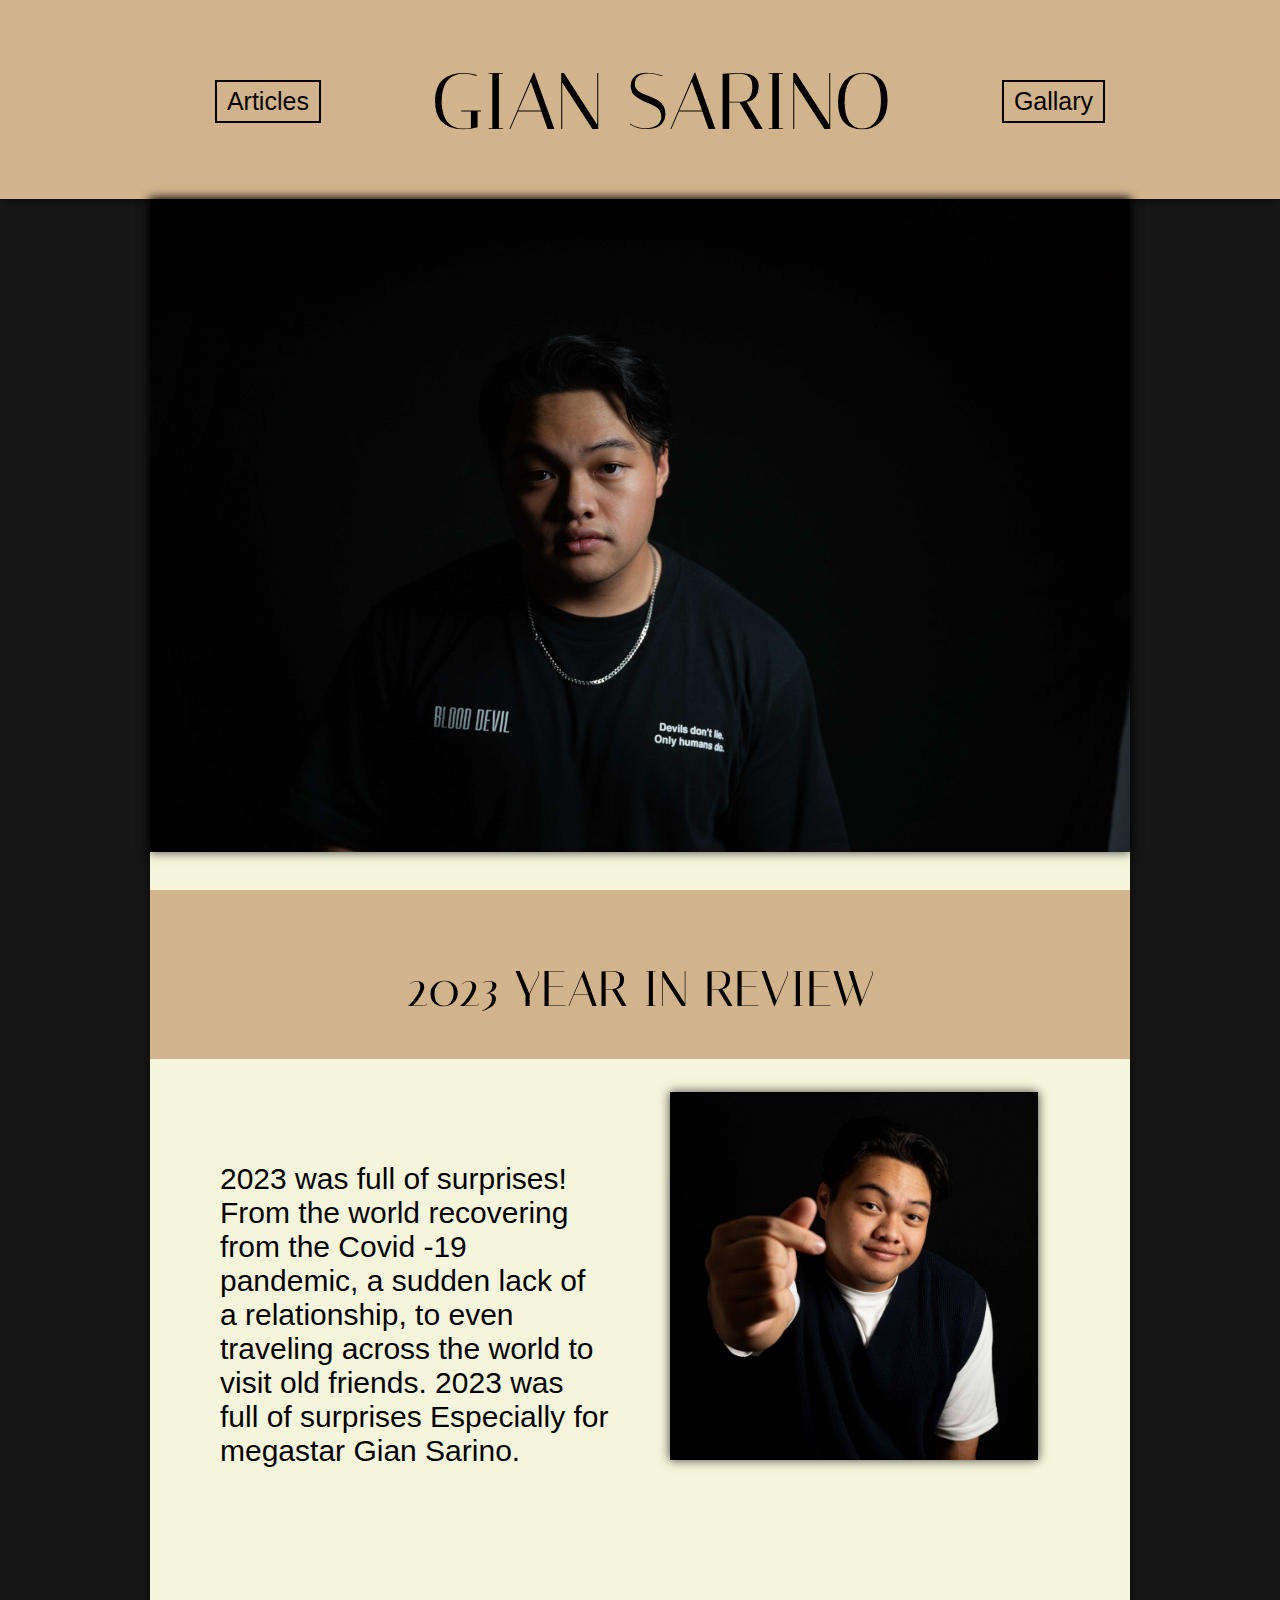
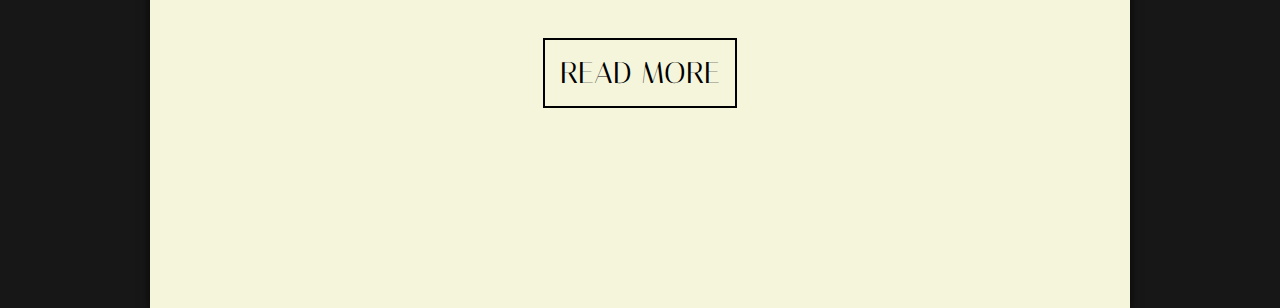
<file: index.html>
<!DOCTYPE html>
<html lang="en">
<head>
    <title>Gian Sarino Year In Review</title>
    <meta charset="UTF-8">
    <link rel="preconnect" href="https://fonts.googleapis.com">
    <link rel="stylesheet" href="style.css">
    <link href="https://fonts.googleapis.com/css2?family=Train+One&display=swap" rel="stylesheet">
    <link href="https://fonts.googleapis.com/css2?family=Italiana&display=swap" rel="stylesheet">

</head>

<body>
    <header class="padding">
        <div class="navContainer">
             <nav class="primary-nav">
                <ul>
                    <li><a href="articles.html">Articles</a></li>
                    <li><a href="index.html" class="active">Gian Sarino</a></li>
                    <li><a href="gallary.html">Gallary</a></li>
                 </ul>
             </nav>
        </div>
    </header>
    <div class="content-wrapper">
        <div class="imageContainer">
        <img src="images/welcomephoto.jpg" alt="welcomephoto" class="welcomephoto">
    </div>
    <div class="wrapper">
        <h1>2023 YEAR IN REVIEW</h1>
            <div class="index_content">
        
                 <p class="landing_page_intro">2023 was full of surprises! From the world recovering from the Covid -19 pandemic, a sudden lack of a relationship, to even traveling across the world to visit old friends. 2023 was full of surprises Especially for megastar Gian Sarino. </p>
                 <img src="images/welcomephoto2.jpg" alt="welcomephoto2" class="welcomephoto2">

            </div>
    <div class="button">
        <a href="articles.html" class="read-more-button">READ MORE</a>
    </div>
</div>
</div>
</body>


</html>
</file>
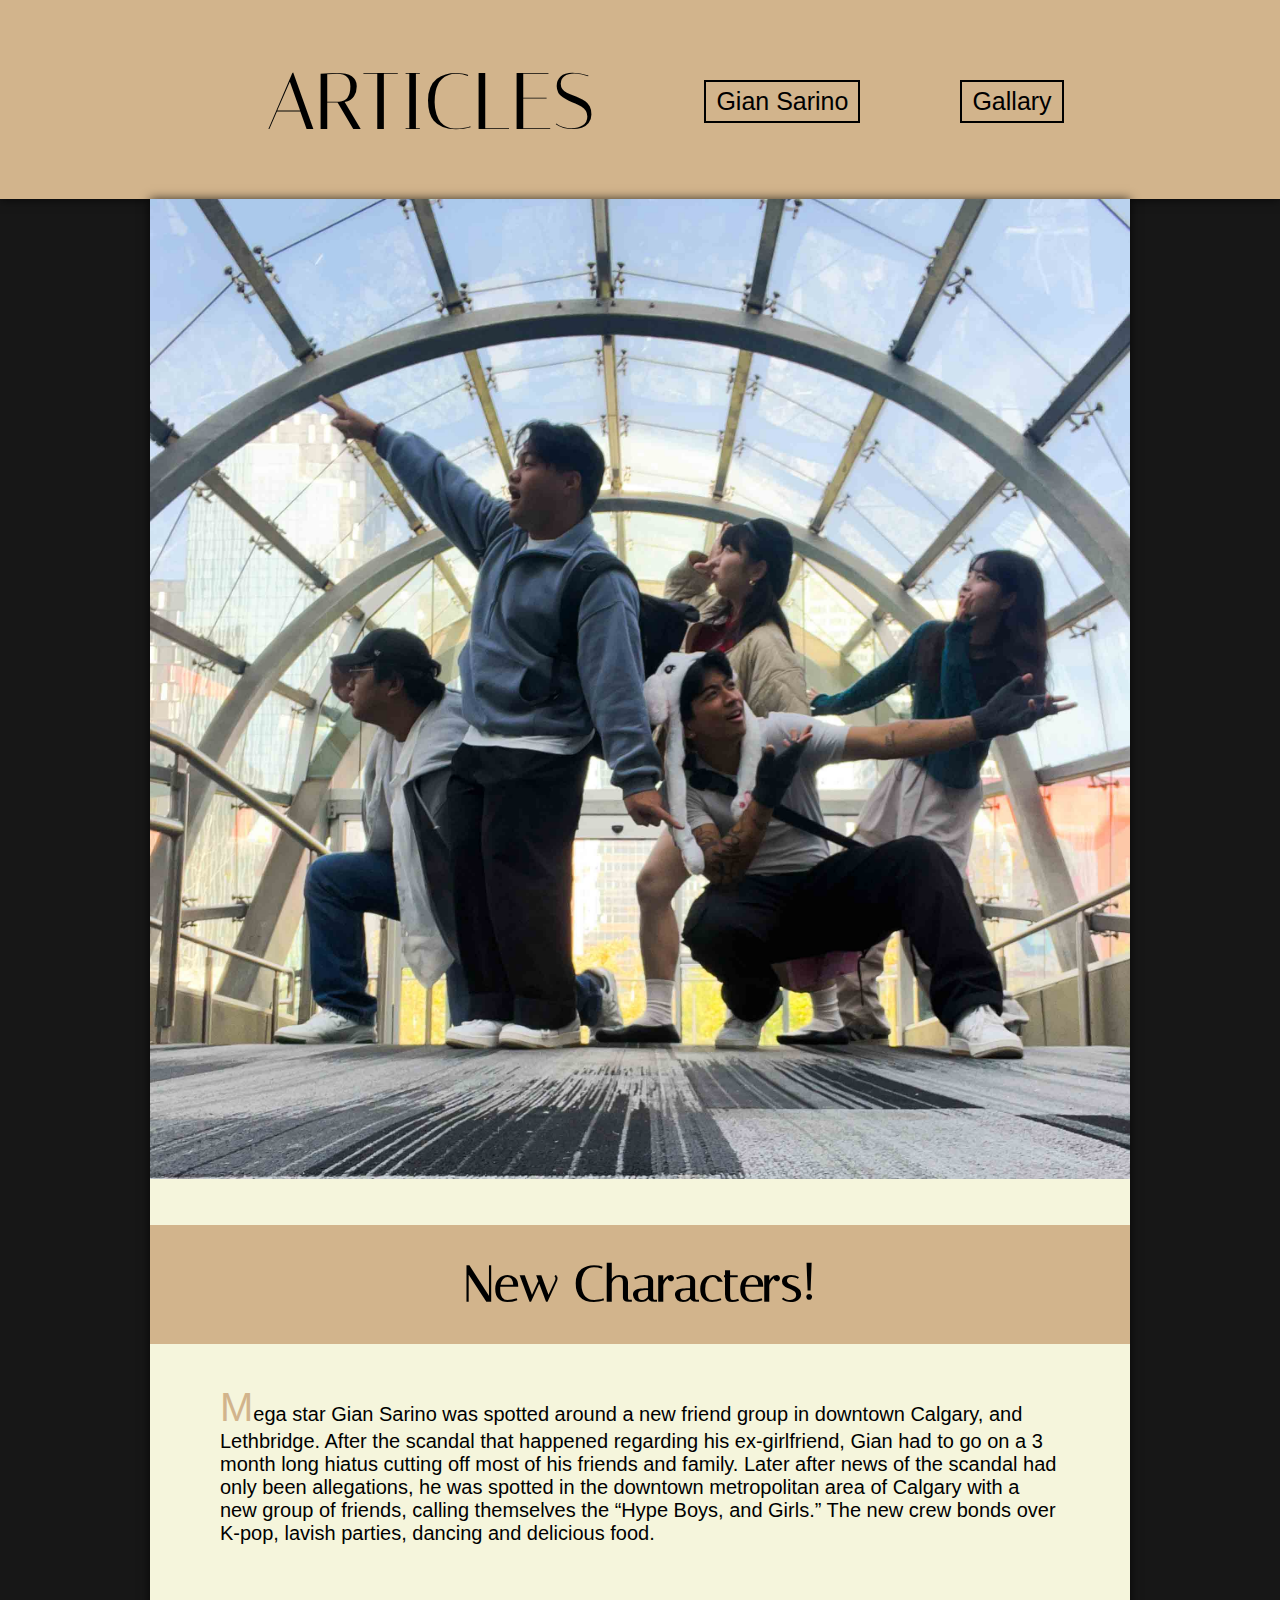
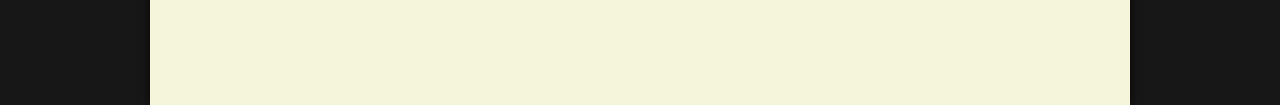
<file: article2.html>
<!DOCTYPE html>
<html lang="en">
<head>
    <title>Gian Sarino Year In Review</title>
    <meta charset="UTF-8">
    <link rel="preconnect" href="https://fonts.googleapis.com">
    <link rel="stylesheet" href="style.css">
    <link href="https://fonts.googleapis.com/css2?family=Train+One&display=swap" rel="stylesheet">
    <link href="https://fonts.googleapis.com/css2?family=Italiana&display=swap" rel="stylesheet">

</head>

<body>
    <header class="padding">
        <div class="navContainer">
             <nav class="primary-nav">
                <ul>
                    <li><a href="articles.html"class="active">Articles</a></li>
                    <li><a href="index.html" >Gian Sarino</a></li>
                    <li><a href="gallary.html">Gallary</a></li>
                 </ul>
             </nav>
        </div>
    </header>
    <div class="content-wrapper">
        <img src="images/newfriends.jpg" alt="newfriends" class="article-image">
        <h2>New Characters!</h2>
        <p class="article">Mega star Gian Sarino was spotted around a new friend group in downtown Calgary, and Lethbridge. After the scandal that happened regarding his ex-girlfriend, Gian had to go on a 3 month long hiatus cutting off most of his friends and family. Later after news of the scandal had only been allegations, he was spotted in the downtown metropolitan area of Calgary with a new group of friends, calling themselves the “Hype Boys, and Girls.” The new crew bonds over K-pop, lavish parties, dancing and delicious food. 
        </p>
    </div>
</body>


</html>
</file>
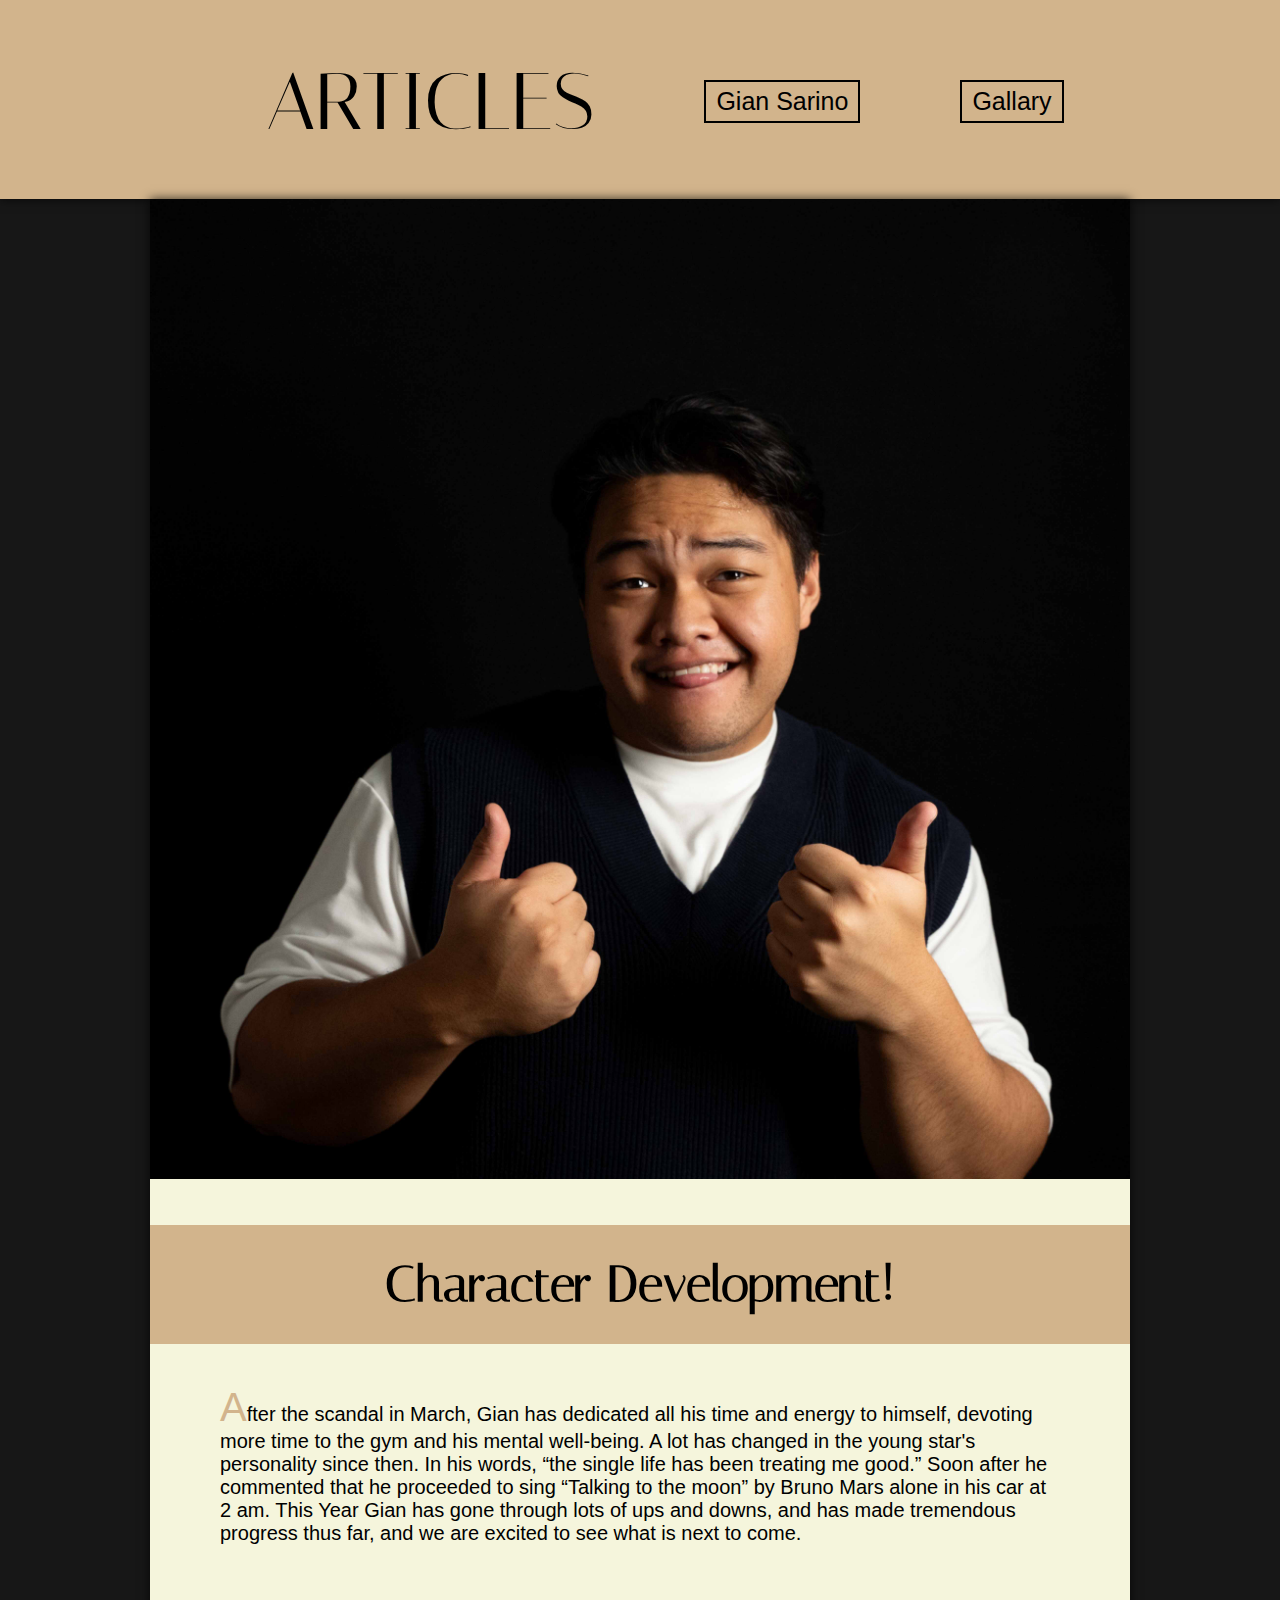
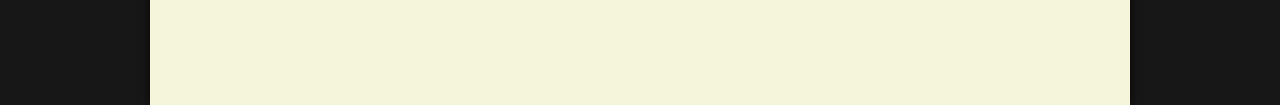
<file: article3.html>
<!DOCTYPE html>
<html lang="en">
<head>
    <title>Gian Sarino Year In Review</title>
    <meta charset="UTF-8">
    <link rel="preconnect" href="https://fonts.googleapis.com">
    <link rel="stylesheet" href="style.css">
    <link href="https://fonts.googleapis.com/css2?family=Train+One&display=swap" rel="stylesheet">
    <link href="https://fonts.googleapis.com/css2?family=Italiana&display=swap" rel="stylesheet">

</head>

<body>
    <header class="padding">
        <div class="navContainer">
             <nav class="primary-nav">
                <ul>
                    <li><a href="articles.html"class="active">Articles</a></li>
                    <li><a href="index.html" >Gian Sarino</a></li>
                    <li><a href="gallary.html">Gallary</a></li>
                 </ul>
             </nav>
        </div>
    </header>
    <div class="content-wrapper">
        <img src="images/personal.jpg" alt="personal" class="article-image">
        <h2>Character Development!</h2>
        <p class="article">After the scandal in March, Gian has dedicated all his time and energy to himself, devoting more time to the gym and his mental well-being. A lot has changed in the young star's personality since then. In his words, “the single life has been treating me good.” Soon after he commented that he proceeded to sing “Talking to the moon” by Bruno Mars alone in his car at 2 am. This Year Gian has gone through lots of ups and downs, and has made tremendous progress thus far, and we are excited to see what is next to come.</p>
    </div>
</body>


</html>
</file>
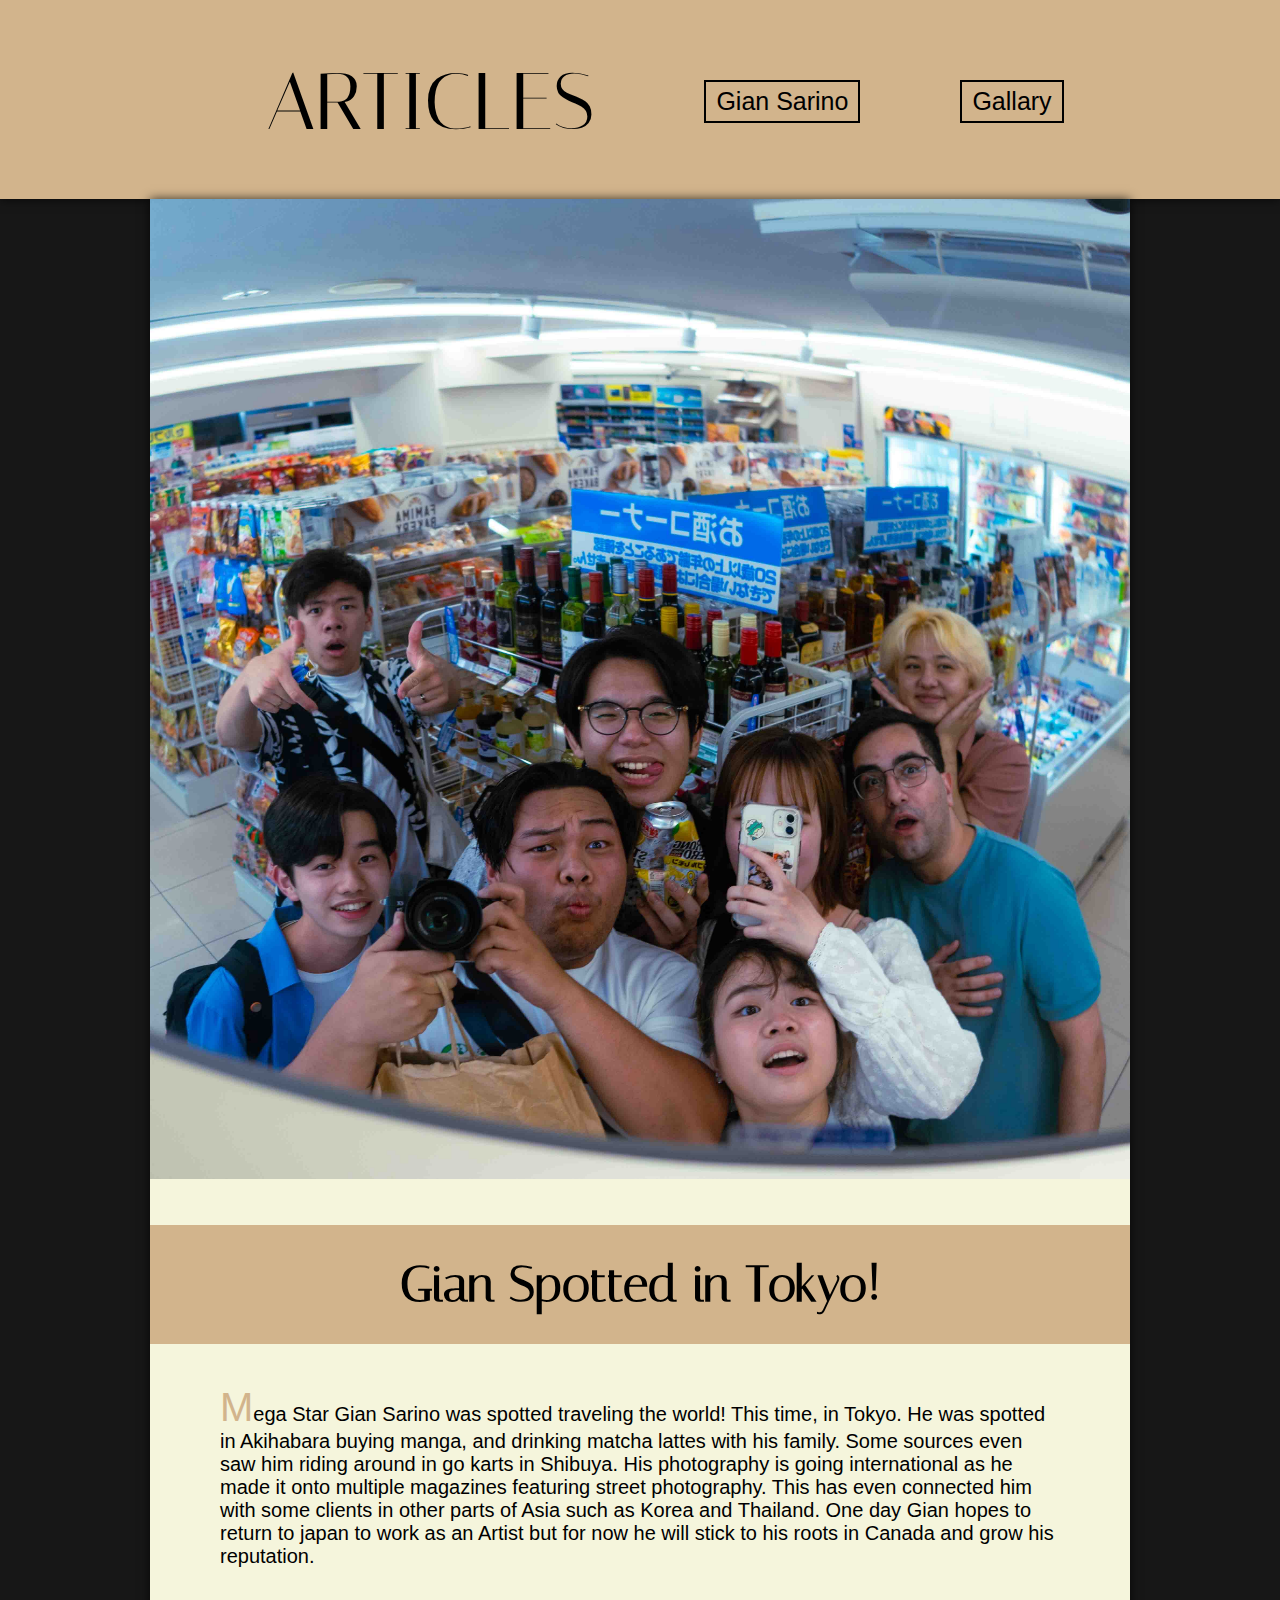
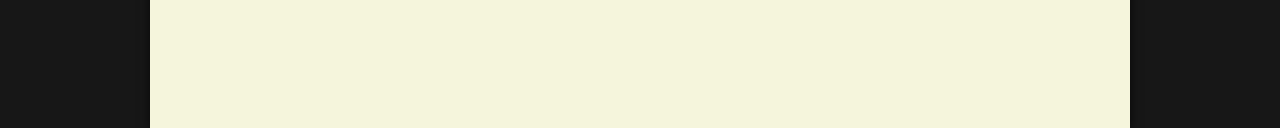
<file: article4.html>
<!DOCTYPE html>
<html lang="en">
<head>
    <title>Gian Sarino Year In Review</title>
    <meta charset="UTF-8">
    <link rel="preconnect" href="https://fonts.googleapis.com">
    <link rel="stylesheet" href="style.css">
    <link href="https://fonts.googleapis.com/css2?family=Train+One&display=swap" rel="stylesheet">
    <link href="https://fonts.googleapis.com/css2?family=Italiana&display=swap" rel="stylesheet">

</head>

<body>
    <header class="padding">
        <div class="navContainer">
             <nav class="primary-nav">
                <ul>
                    <li><a href="articles.html"class="active">Articles</a></li>
                    <li><a href="index.html" >Gian Sarino</a></li>
                    <li><a href="gallary.html">Gallary</a></li>
                 </ul>
             </nav>
        </div>
    </header>
    <div class="content-wrapper">
        <img src="images/travel.jpg" alt="travel" class="article-image">
        <h2>Gian Spotted in Tokyo!</h2>
        <p class="article">Mega Star Gian Sarino was spotted traveling the world! This time, in Tokyo. He was spotted in Akihabara buying manga, and drinking matcha lattes with his family. Some sources even saw him riding around in go karts in Shibuya. His photography is going international as he made it onto multiple magazines featuring street photography. This has even connected him with some clients in other parts of Asia such as Korea and Thailand. One day Gian hopes to return to japan to work as an Artist but for now he will stick to his roots in Canada and grow his reputation.  
        </p>
    </div>
</body>


</html>
</file>
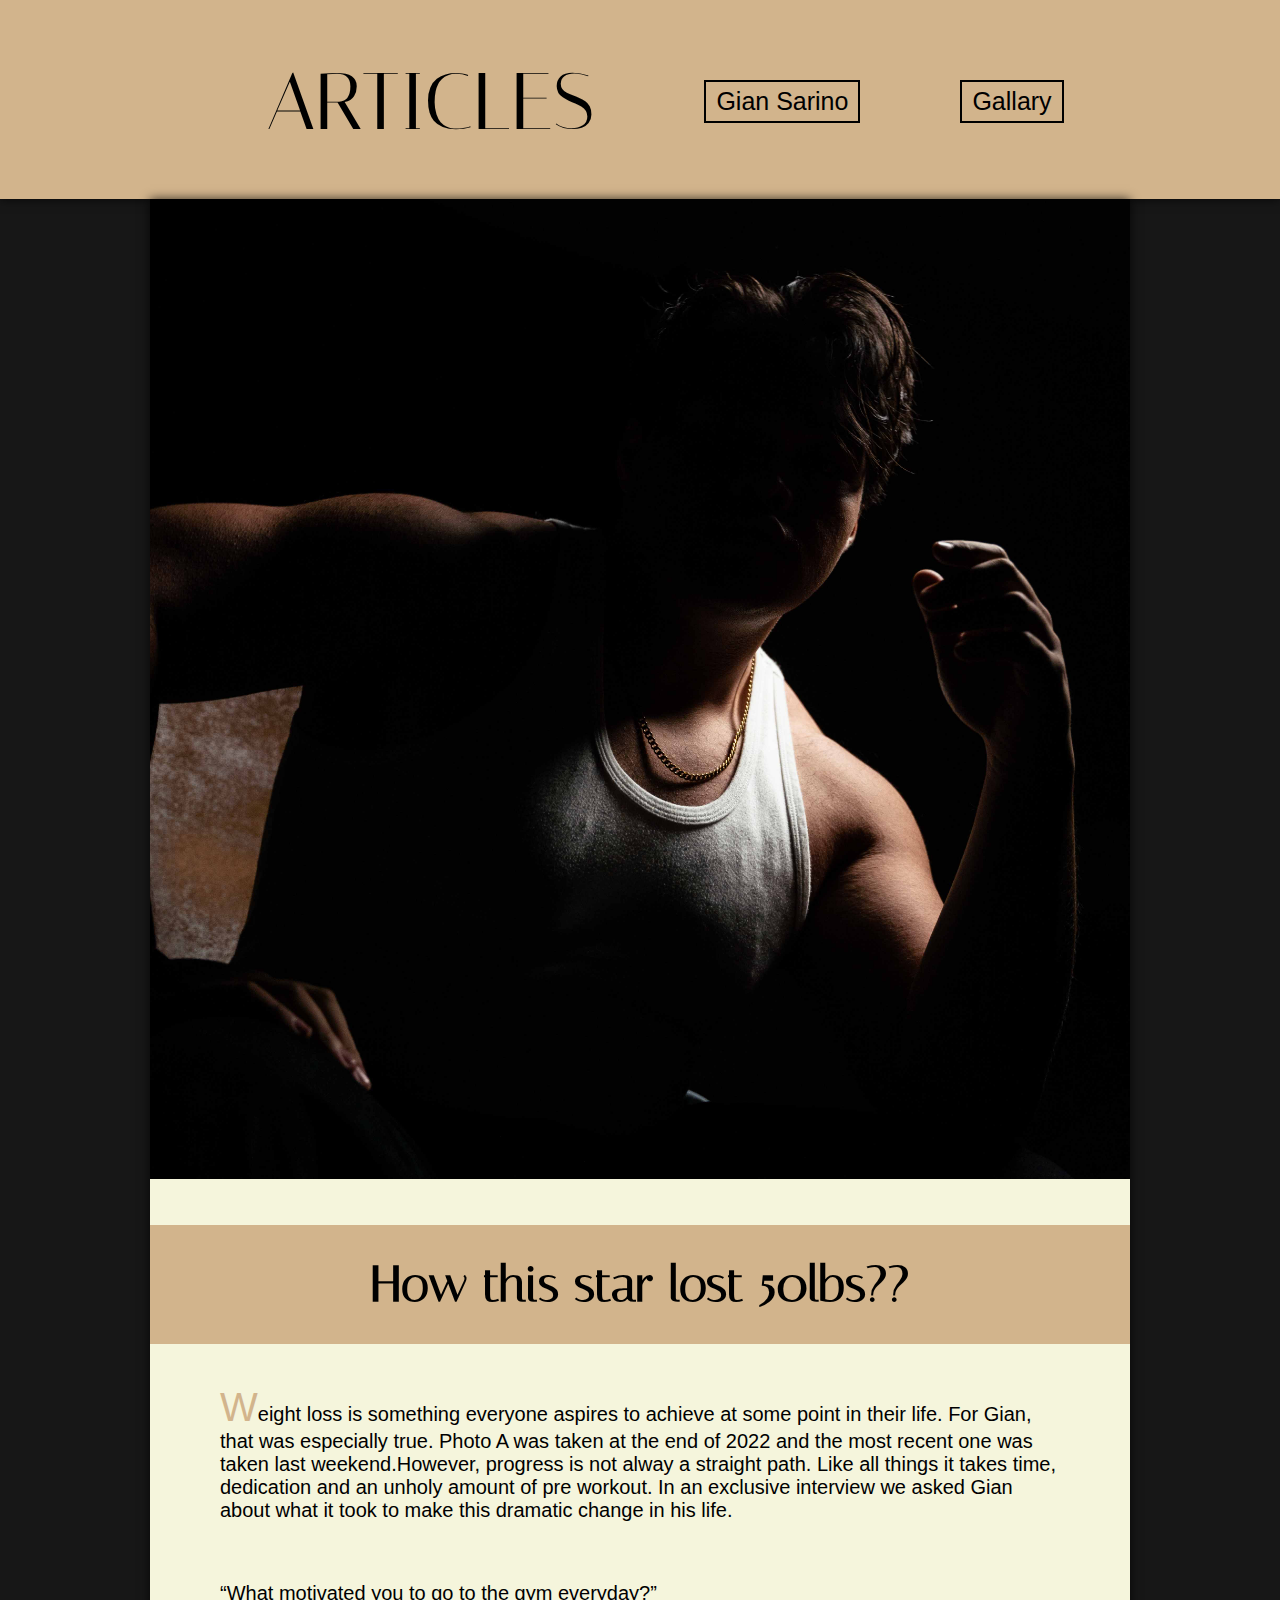
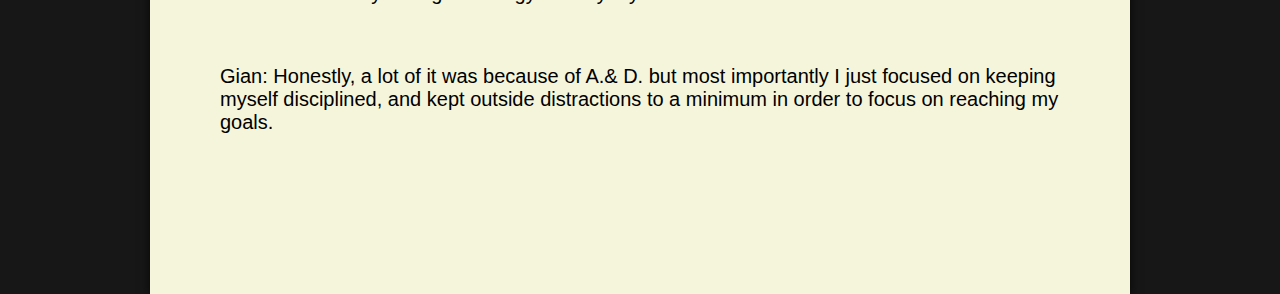
<file: article5.html>
<!DOCTYPE html>
<html lang="en">
<head>
    <title>Gian Sarino Year In Review</title>
    <meta charset="UTF-8">
    <link rel="preconnect" href="https://fonts.googleapis.com">
    <link rel="stylesheet" href="style.css">
    <link href="https://fonts.googleapis.com/css2?family=Train+One&display=swap" rel="stylesheet">
    <link href="https://fonts.googleapis.com/css2?family=Italiana&display=swap" rel="stylesheet">

</head>

<body>
    <header class="padding">
        <div class="navContainer">
             <nav class="primary-nav">
                <ul>
                    <li><a href="articles.html"class="active">Articles</a></li>
                    <li><a href="index.html" >Gian Sarino</a></li>
                    <li><a href="gallary.html">Gallary</a></li>
                 </ul>
             </nav>
        </div>
    </header>
    <div class="content-wrapper">
        <img src="images/gym.jpg" alt="gym" class="article-image">
        <h2>How this star lost 50lbs??</h2>
        <p class="article">Weight loss is something everyone aspires to achieve at some point in their life. For Gian, that was especially true. Photo A was taken at the end of 2022 and the most recent one was taken last weekend.However,  progress is not alway a straight path. Like all things it takes time, dedication and an unholy amount of pre workout. In an exclusive interview we asked Gian about what it took to make this dramatic change in his life.</p> 

        <p class="article-p2">“What motivated you to go to the gym everyday?”</p>
        
        <p class="article-p2">Gian:  Honestly, a lot of it was because of A.& D. but most importantly I just focused on keeping myself disciplined, and kept outside distractions to a minimum in order to focus on reaching my goals.</p>
    </div>
</body>


</html>
</file>
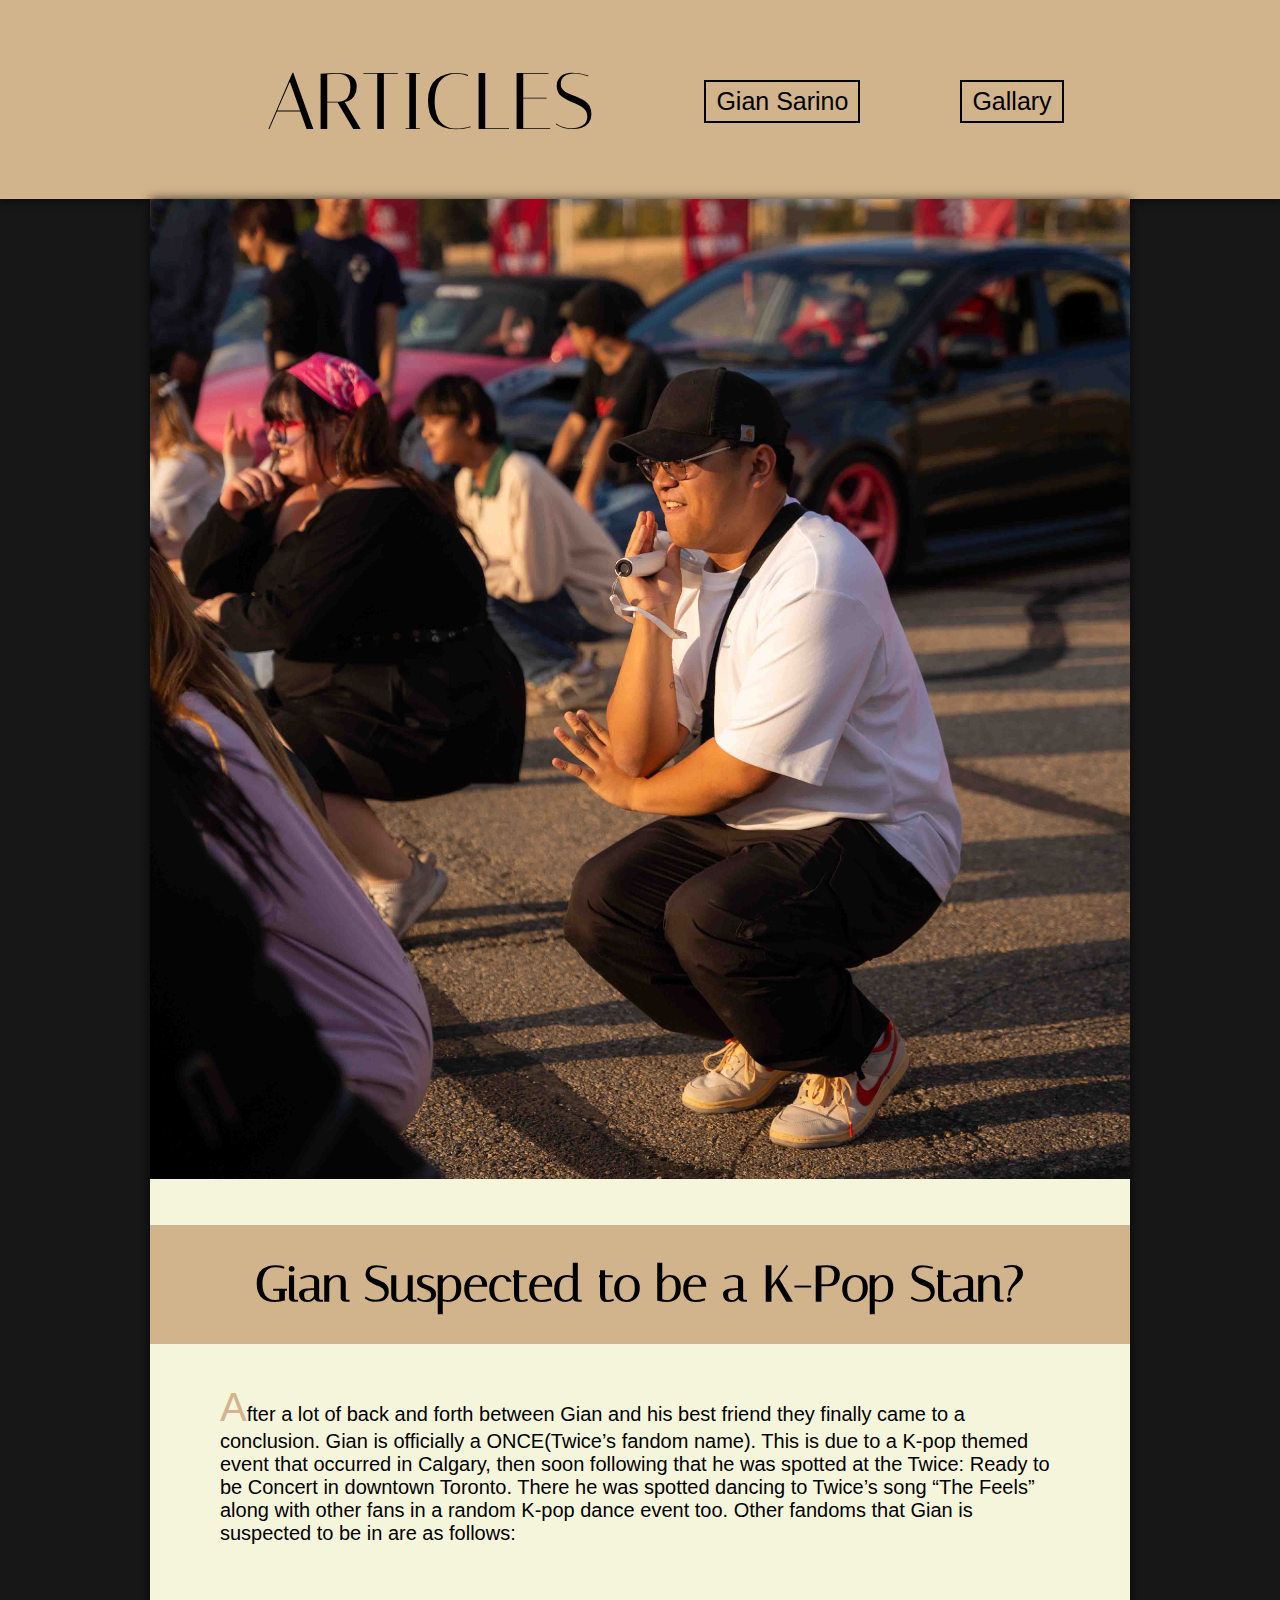
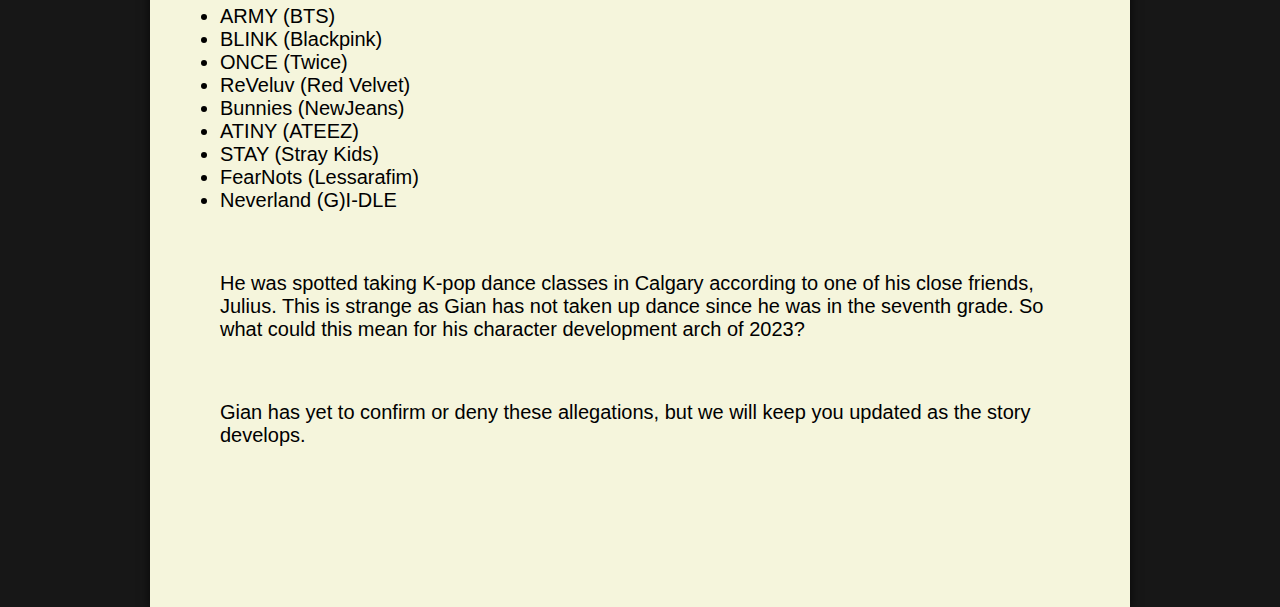
<file: article6.html>
<!DOCTYPE html>
<html lang="en">
<head>
    <title>Gian Sarino Year In Review</title>
    <meta charset="UTF-8">
    <link rel="preconnect" href="https://fonts.googleapis.com">
    <link rel="stylesheet" href="style.css">
    <link href="https://fonts.googleapis.com/css2?family=Train+One&display=swap" rel="stylesheet">
    <link href="https://fonts.googleapis.com/css2?family=Italiana&display=swap" rel="stylesheet">

</head>

<body>
    <header class="padding">
        <div class="navContainer">
             <nav class="primary-nav">
                <ul>
                    <li><a href="articles.html"class="active">Articles</a></li>
                    <li><a href="index.html" >Gian Sarino</a></li>
                    <li><a href="gallary.html">Gallary</a></li>
                 </ul>
             </nav>
        </div>
    </header>
    <div class="content-wrapper">
        <img src="images/interest.jpg" alt="interest" class="article-image">
        <h2>Gian Suspected to be a K-Pop Stan?</h2>
        <p class="article">After a lot of back and forth between Gian and his best friend they finally came to a conclusion. Gian is officially a ONCE(Twice’s fandom name). This is due to a K-pop themed event that occurred in Calgary, then soon following that he was spotted at the Twice: Ready to be Concert in downtown Toronto. There he was spotted dancing to Twice’s song “The Feels” along with other fans in a random K-pop dance event too. Other fandoms that Gian is suspected to be in are as follows:</p>
        <div class="article-p2">
            <li>ARMY (BTS)</li>
            <li>BLINK (Blackpink)</li>
            <li>ONCE (Twice)</li>
            <li>ReVeluv (Red Velvet)</li>
            <li>Bunnies (NewJeans)</li>
            <li>ATINY (ATEEZ)</li>
            <li>STAY (Stray Kids)</li>
            <li>FearNots (Lessarafim)</li>
            <li>Neverland (G)I-DLE</li>
        </div>
        <p class="article-p2">He was spotted taking K-pop dance classes in Calgary according to one of his close friends, Julius. This is strange as Gian has not taken up dance since he was in the seventh grade. So what could this mean for his character development arch of 2023?</p>
        <p class="article-p2">Gian has yet to confirm or deny these allegations, but we will keep you updated as the story develops.</p>
    </div>
</body>


</html>
</file>
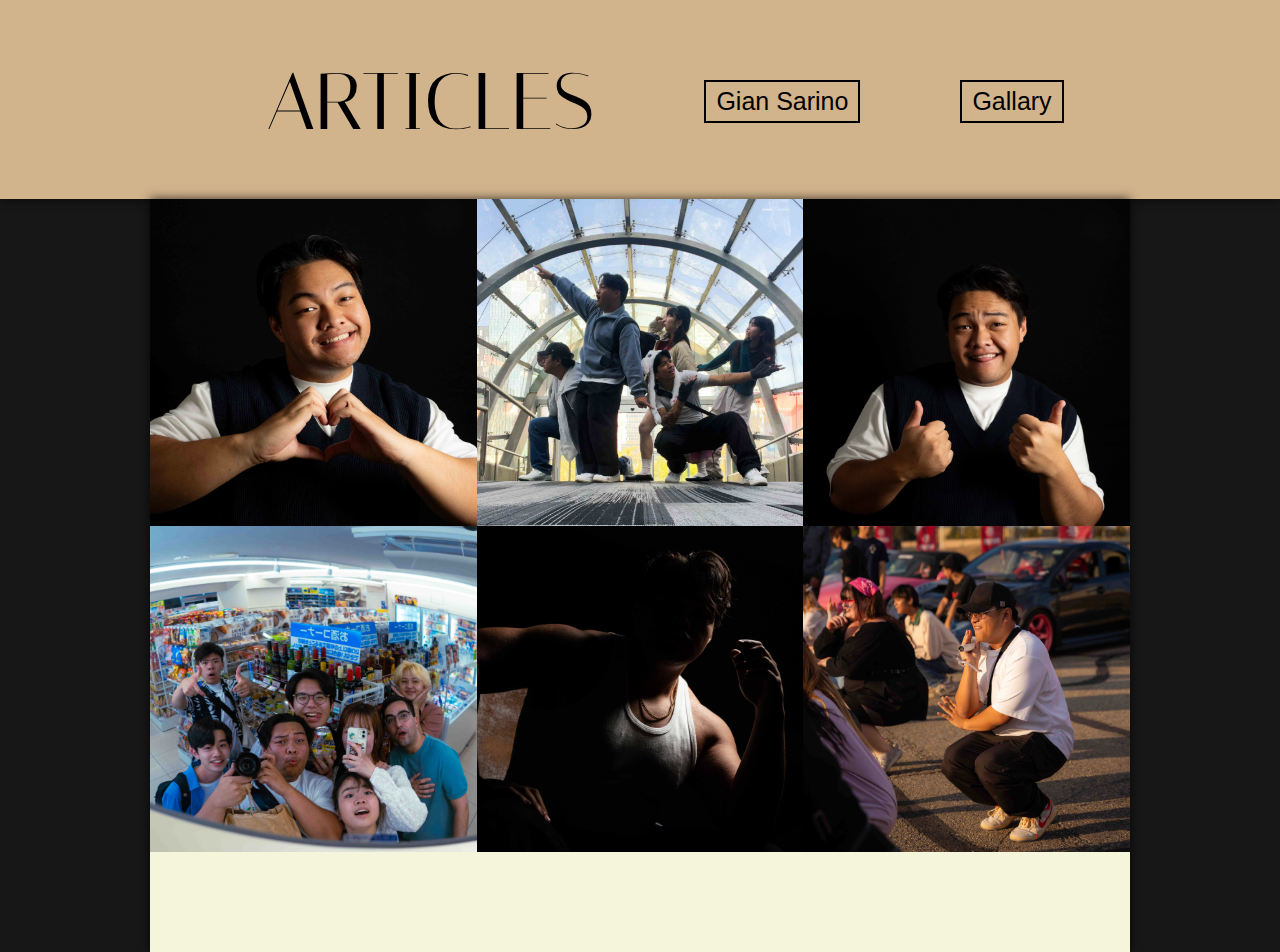
<file: articles.html>
<!DOCTYPE html>
<html lang="en">
<head>
    <title>Gian Sarino Year In Review</title>
    <meta charset="UTF-8">
    <link rel="preconnect" href="https://fonts.googleapis.com">
    <link rel="stylesheet" href="style.css">
    <link href="https://fonts.googleapis.com/css2?family=Train+One&display=swap" rel="stylesheet">
    <link href="https://fonts.googleapis.com/css2?family=Italiana&display=swap" rel="stylesheet">

</head>

<body>
    <header class="padding">
        <div class="navContainer">
             <nav class="primary-nav">
                <ul>
                    <li><a href="articles.html"class="active">Articles</a></li>
                    <li><a href="index.html" >Gian Sarino</a></li>
                    <li><a href="gallary.html">Gallary</a></li>
                 </ul>
             </nav>
        </div>
    </header>
    <div class="content-wrapper">
        <div class="images">
             <div class="first-layer">
                <div class="article-1">
                    <img href= "article1.html" src="images/stats.jpg" alt="stats" class="article-image">
                    <a href="article1.html" class="article-header">Gian's 2023 statistics</a>
                </div>
                <div class="article-2">
                    <img src="images/newfriends.jpg" alt="newfriends" class="article-image">
                    <a href="article2.html" class="article-header">New Characters!</a>
                </div>
                <div class="article-3">
                    <img src="images/personal.jpg" alt="personal" class="article-image">
                    <a href="article3.html" class="article-header">Character Development</a>
                </div>    
            </div>
            <div class="second-layer">
                <div class="article-4">
                    <img src="images/travel.jpg" alt="travel" class="article-image">
                    <a href="article4.html" class="article-header">Gian Spotted in Tokyo!</a>
                </div>
                <div class="article-5">
                    <img src="images/gym.jpg" alt="gym" class="article-image">
                    <a href="article5.html" class="article-header">How did This star lose 50lbs??</a>
                </div>
                <div class="article-6">
                    <img src="images/interest.jpg" alt="interest" class="article-image">
                    <a href="article6.html" class="article-header">Gian suspected to be a K-pop stan?</a>
                </div>
            </div>
        </div>
    </div>
</body>


</html>
</file>
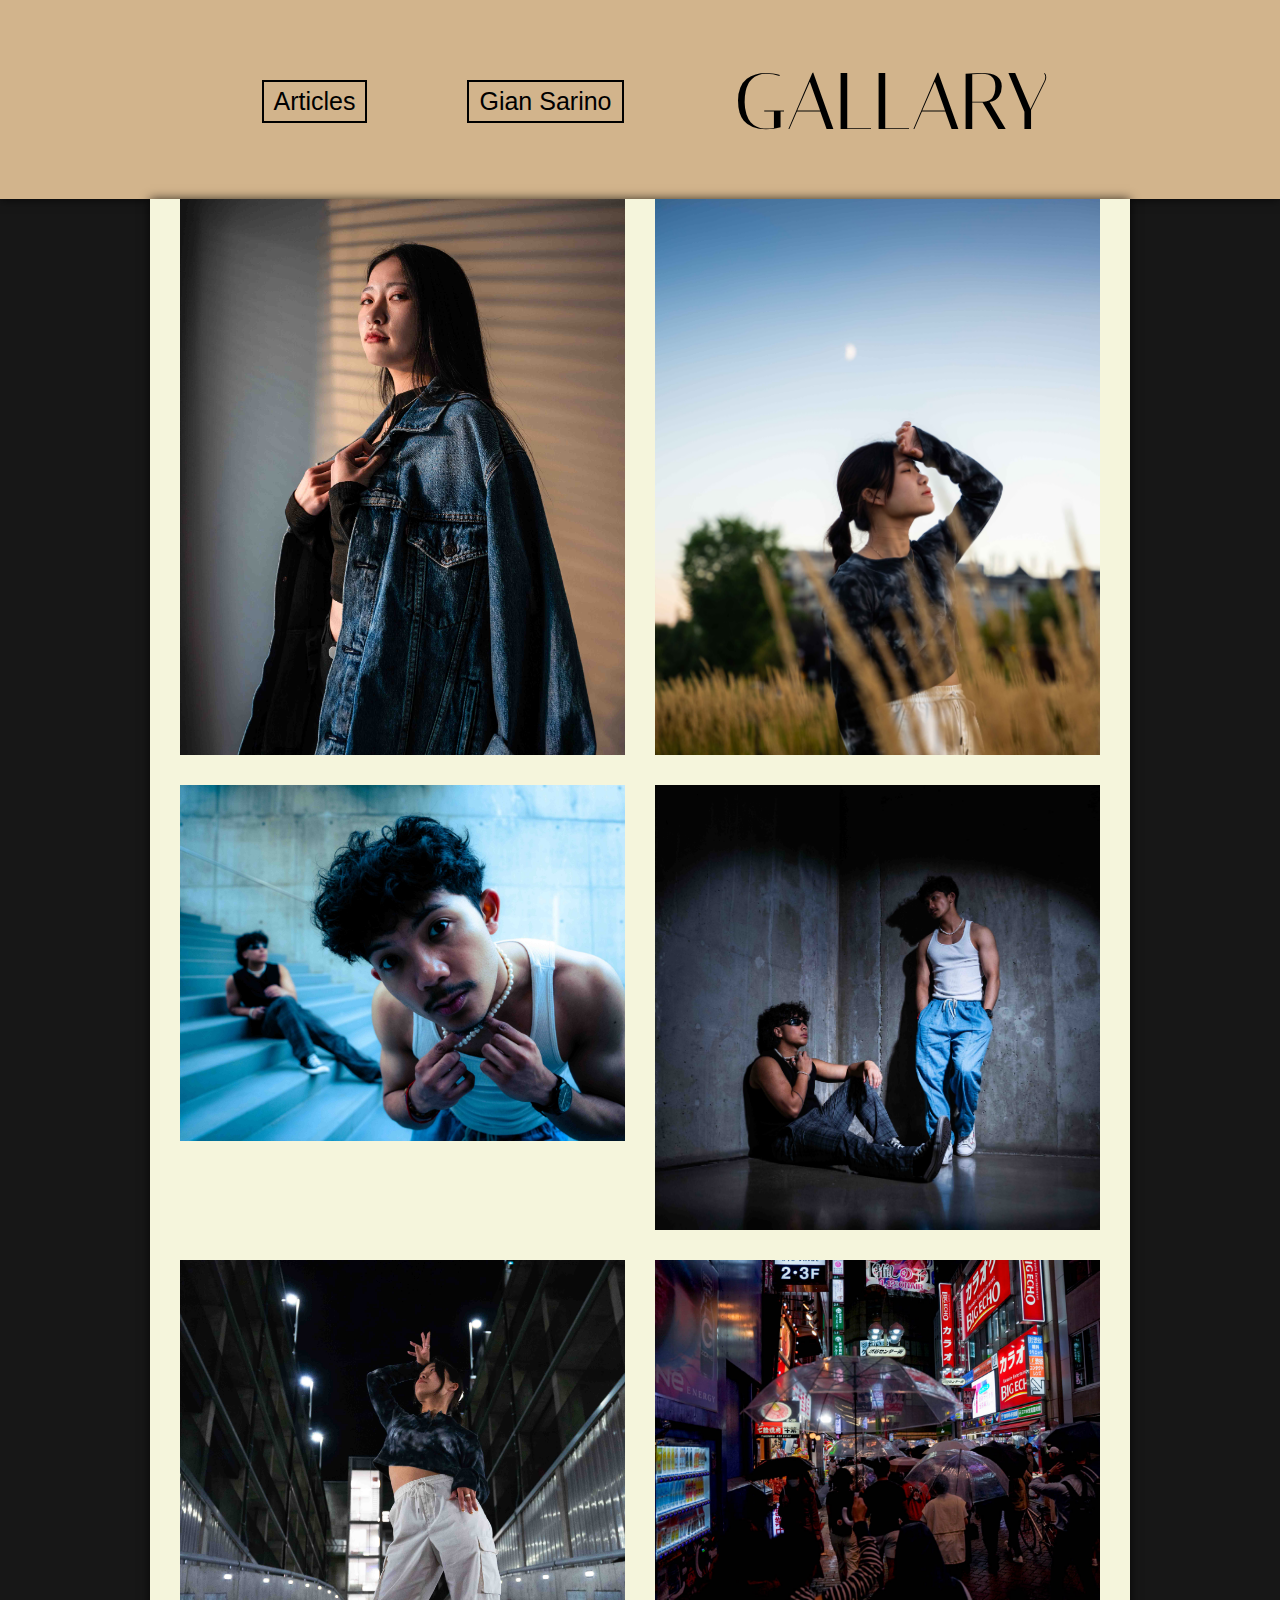
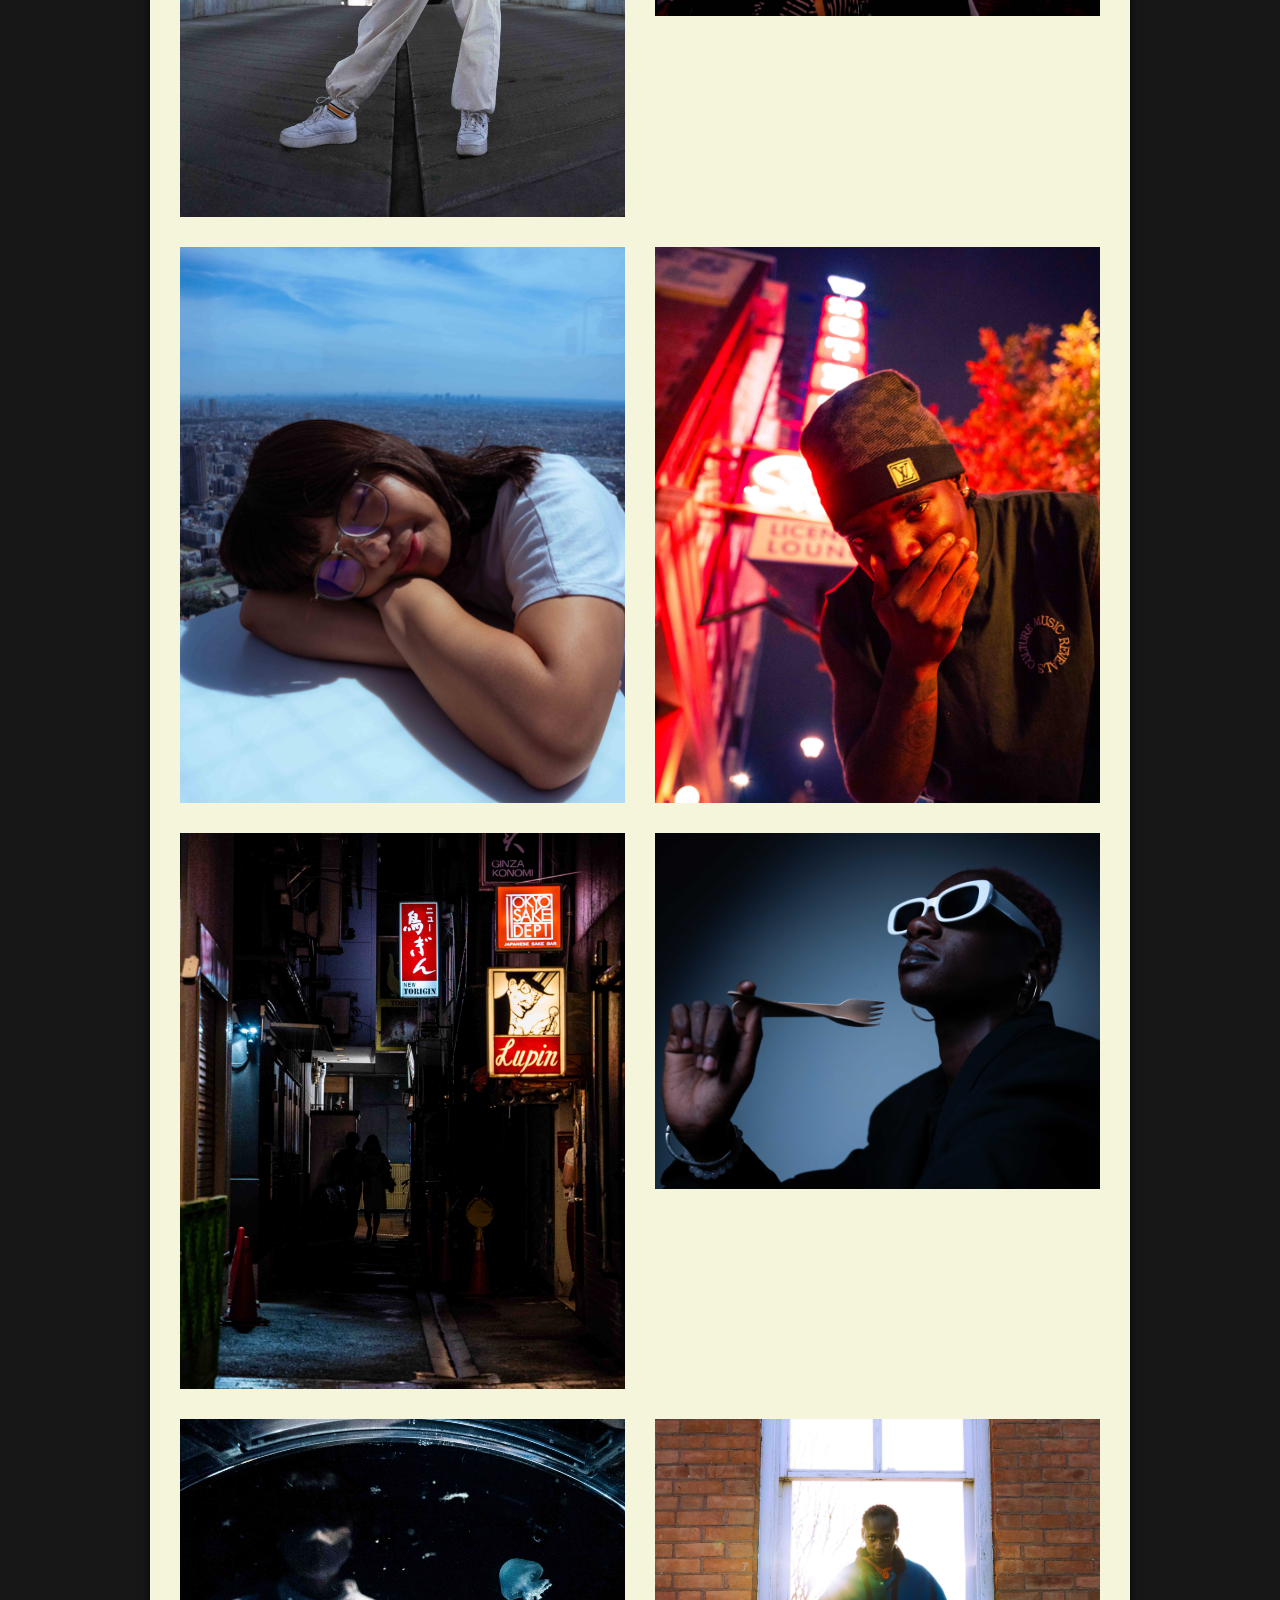
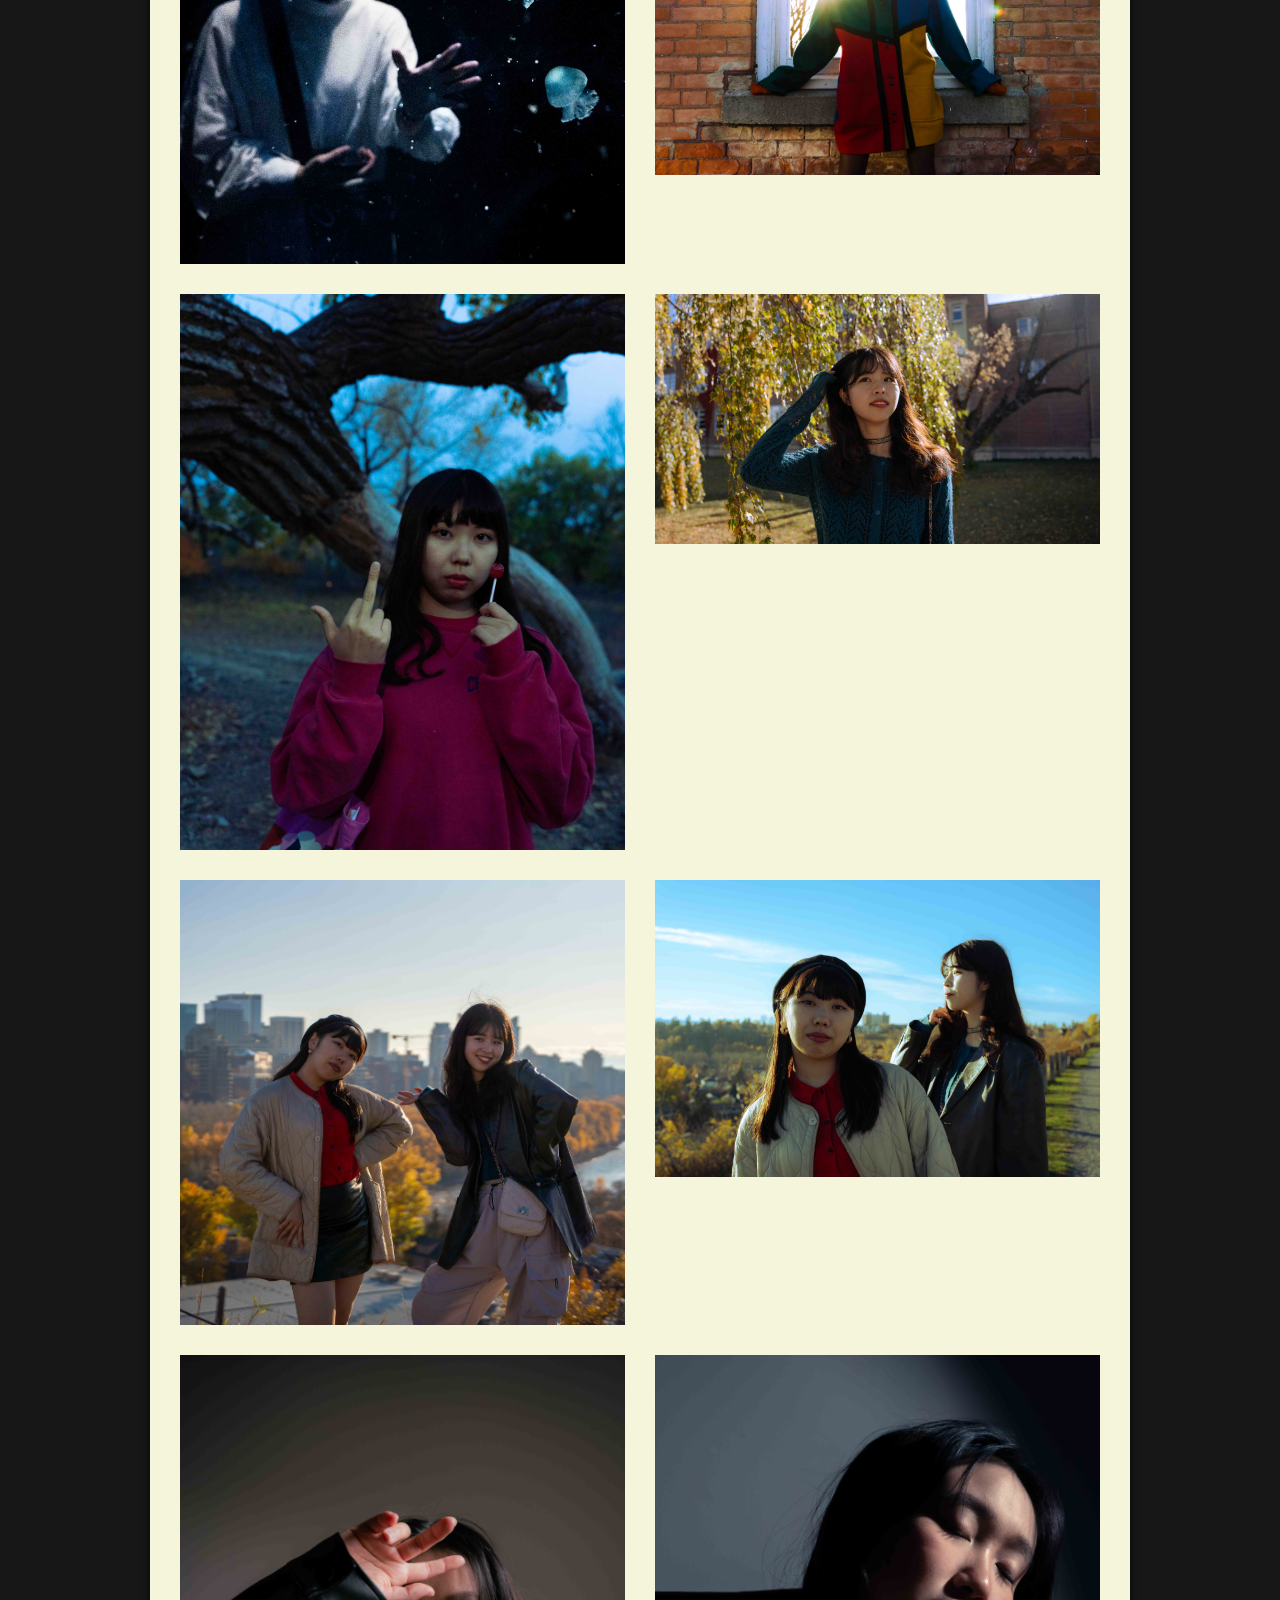
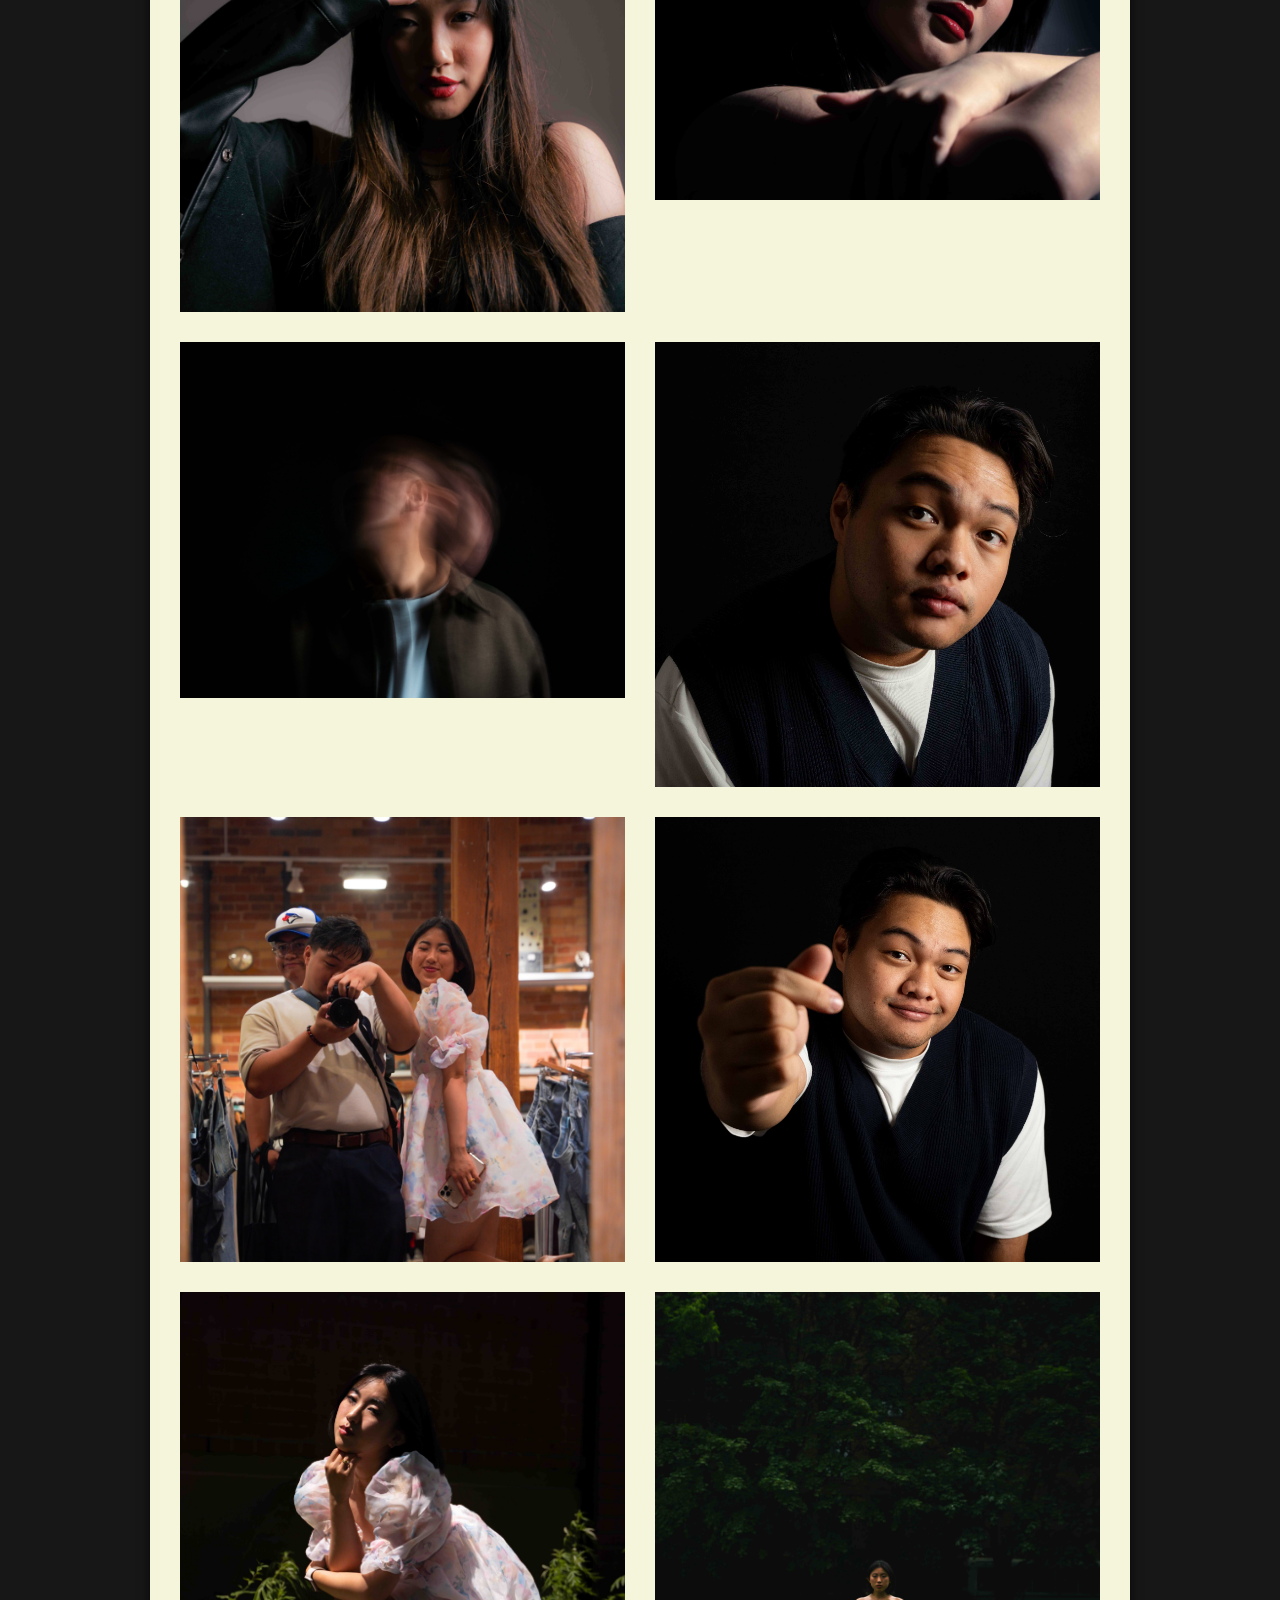
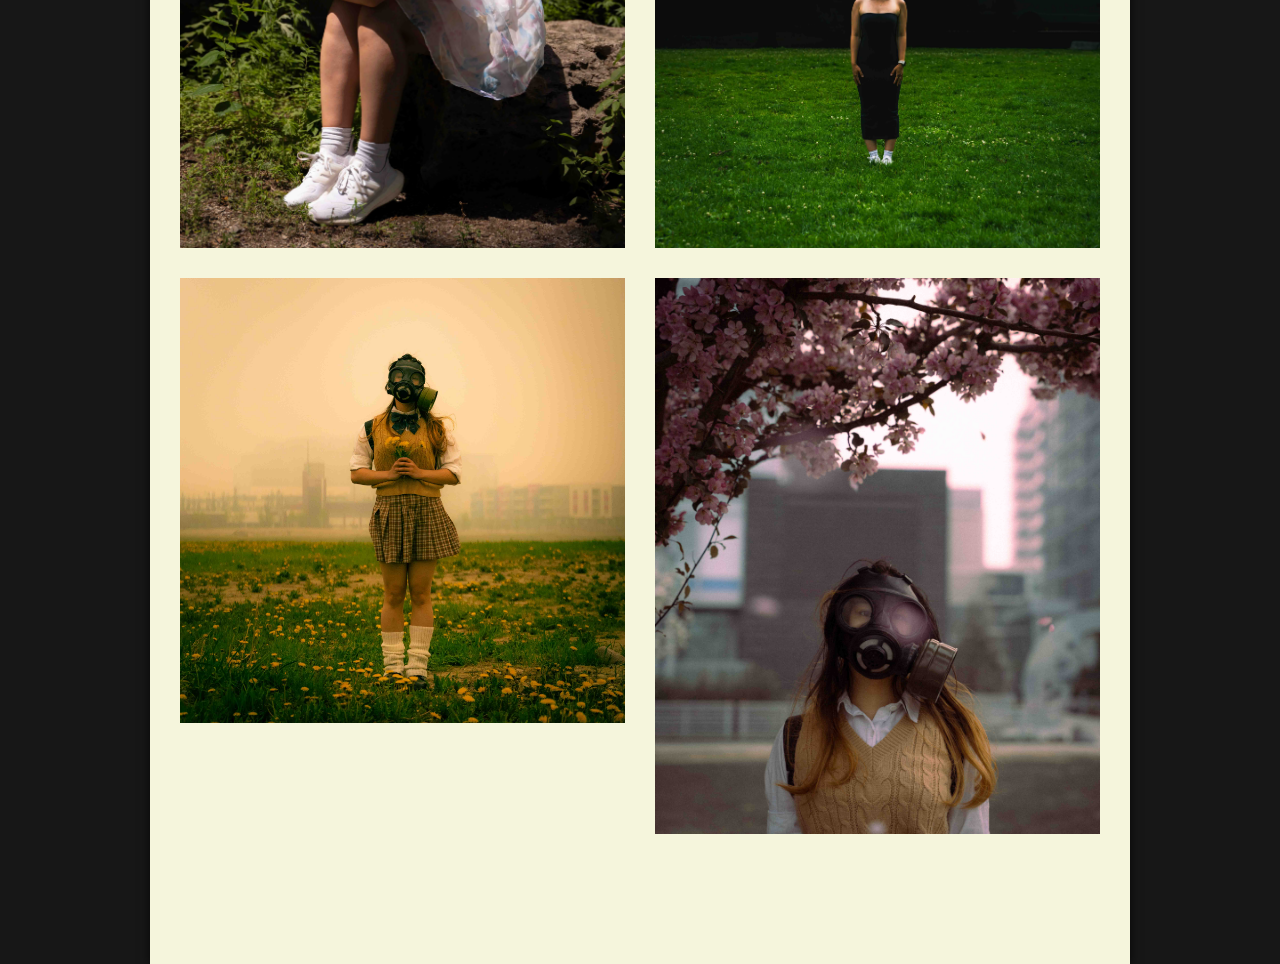
<file: gallary.html>
<!DOCTYPE html>
<html lang="en">
<head>
    <title>Gian Sarino Year In Review</title>
    <meta charset="UTF-8">
    <link rel="preconnect" href="https://fonts.googleapis.com">
    <link rel="stylesheet" href="style.css">
    <link href="https://fonts.googleapis.com/css2?family=Train+One&display=swap" rel="stylesheet">
    <link href="https://fonts.googleapis.com/css2?family=Italiana&display=swap" rel="stylesheet">

</head>

<body>
    <header class="padding">
        <div class="navContainer">
             <nav class="primary-nav">
                <ul>
                    <li><a href="articles.html">Articles</a></li>
                    <li><a href="index.html" >Gian Sarino</a></li>
                    <li><a href="gallary.html" class="active">Gallary</a></li>
                 </ul>
             </nav>
        </div>
    </header>
    <div class="content-wrapper">
       <div class="gallary-grid">
            <img src="images/1.jpg" alt="1" class="gallary-image">
            <img src="images/2.jpg" alt="2" class="gallary-image">
            <img src="images/3.jpg" alt="3" class="gallary-image">
            <img src="images/4.jpg" alt="4" class="gallary-image">
            <img src="images/5.jpg" alt="5" class="gallary-image">
            <img src="images/6.jpg" alt="6" class="gallary-image">
            <img src="images/7.jpg" alt="7" class="gallary-image">
            <img src="images/8.jpg" alt="8" class="gallary-image">
            <img src="images/9.jpg" alt="9" class="gallary-image">
            <img src="images/10.jpg" alt="10" class="gallary-image">
            <img src="images/11.jpg" alt="11" class="gallary-image">
            <img src="images/12.jpg" alt="12" class="gallary-image">
            <img src="images/13.jpg" alt="13" class="gallary-image">
            <img src="images/14.jpg" alt="14" class="gallary-image">
            <img src="images/15.jpg" alt="15" class="gallary-image">
            <img src="images/16.jpg" alt="16" class="gallary-image">
            <img src="images/17.jpg" alt="17" class="gallary-image">
            <img src="images/18.jpg" alt="18" class="gallary-image">
            <img src="images/19.jpg" alt="19" class="gallary-image">
            <img src="images/20.jpg" alt="20" class="gallary-image">
            <img src="images/21.jpg" alt="21" class="gallary-image">
            <img src="images/22.jpg" alt="22" class="gallary-image">
            <img src="images/23.jpg" alt="23" class="gallary-image">
            <img src="images/24.jpg" alt="24" class="gallary-image">
            <img src="images/25.jpg" alt="25" class="gallary-image">
            <img src="images/26.jpg" alt="26" class="gallary-image">   
       </div>
    </div>
</body>


</html>
</file>
<file: style.css>
body {
    background-color: rgb(23, 23, 23);
    margin: 0;
    margin-bottom: 0;
}

.navContainer {
    color: black;
    display: flex;
    justify-content: center;
    background-color: tan;
    padding-bottom: 20px;
    box-shadow: 0px 0px 10px 0px rgba(0,0,0,0.75);
}
nav {
   font-family: Helvetica, sans-serif;
    font-weight: lighter;
    font-size: 25px;
    color: black;
    z-index: 1;

}


nav ul {
    display: flex;
    list-style: none;
    width: 100%;
    padding-top: 20px;
}

nav li {
margin: 0 50px;
}

nav a {
    display: inline-block;
    text-decoration: none;
    color: black;
    margin-top: 35px;
    border: 2px solid black;
    padding-left: 10px;
    padding-right: 10px;
    padding-top: 5px;
    padding-bottom: 5px;
}

nav a:hover {
    background-color: black;
    color: white;
    transition: 0.5s;
}

.active, .active:hover {
    background-color: transparent;
    color: black;
    border: none;
}

.active {
    font-family: 'Italiana', serif;
    color: black;
    font-size: 80px;
    text-transform: uppercase;
    margin-top: 0;
    border: none;
    padding-top: 10px;
}

h1 {
    font-family: 'Italiana', serif;
    color:black;
    font-size: 50px;
    text-align: center;
    padding-top: 70px;
    padding-bottom: 40px;
    font-weight: lighter;
    background-color: tan;

   
}

.button {
    display: flex;
    justify-content: center;
    align-items: center;
    margin-top: 100px;
   
}

.read-more-button {
    display: inline-block;
    text-align: center;
    text-decoration: none;
    font-family: 'Italiana', serif;
    font-size: 30px;
    color: black;
    border: 2px solid black;
    padding: 15px;
}

.read-more-button:hover {
    background-color: black;
    color: white;
    transition: 0.5s;
}


.wrapper {
padding-top: -25px;
padding-bottom: 100px;

}

.imageContainer {
    width: auto;
    height: auto;
    justify-content: center;
    padding: 0px;
    
}

.welcomephoto {
width: 100%;
height: auto;
padding-top: -50px;
padding-bottom: -50px;
box-shadow: 0px 0px 10px 0px rgba(0,0,0,0.75);
z-index: 0;
}

.welcomephoto2 {
width: 80%;
height: auto;
box-shadow: 0px 0px 10px 0px rgba(0,0,0,0.75);

}

.index_content {
    padding-left: 30px;
    display: grid;
    grid-template-columns: 1fr 1fr;
    grid-gap: 30px;

}

.landing_page_intro {
font-family: Helvetica, sans-serif;
font-weight: lighter;
display: block;
padding: 40px;
font-size: 30px;
color: black;
padding-right: 30px;

}

.content-wrapper {
    background-color: beige;
    margin-left: 150pX;
    margin-right: 150px;
    margin-top: 0;
    padding-bottom: 100px;
    margin-bottom: 0;
    box-shadow: 0px 0px 10px 0px rgba(0,0,0,0.75);
    z-index: 0;
}

.article-image {
    max-width: 100%;
    height: auto;
    
}

.first-layer {
    display: flex;
    justify-content: center;
   align-items: center;
}

.first-layer > div {
    width: 100%;
    position: relative;
    flex: 1;
    display: flex;
    justify-content: center;
    align-items: center;
    background-color: black;
}

.first-layer > div img {
    width: 100%;
    height: auto;
    object-fit: cover;
}

.first-layer > div a {
    position: absolute;
    top: 50%;
    left: 50%;
    transform: translate(-50%, -50%);
    color: white;
}
.second-layer {
    display: flex;
    justify-content: center;
    align-items: center;
}

.second-layer > div {
    width: 100%;
    position: relative;
    flex: 1;
    display: flex;
    justify-content: center;
    align-items: center;
    background-color: black;
}


.second-layer > div img {
    width: 100%;
    height: auto;
    object-fit: cover;
}

.second-layer > div a {
    position: absolute;
    top: 50%;
    left: 50%;
    transform: translate(-50%, -50%);
    color: white;
}
.first-layer > div a {
    position: absolute;
    top: 50%;
    left: 50%;
    transform: translate(-50%, -50%);
    color: white;
    opacity: 0; 
    transition: opacity 0.5s ease; 
    text-decoration: none;
}

.first-layer > div:hover a {
    opacity: 1; 
}
.second-layer > div a {
    position: absolute;
    top: 50%;
    left: 50%;
    transform: translate(-50%, -50%);
    color: white;
    opacity: 0; 
    transition: opacity 0.5s ease; 
    text-decoration: none;
}

.second-layer > div:hover a {
    opacity: 1; 
}

.second-layer > div:hover img {
    opacity: 0.3; 
}

.first-layer > div:hover img {
    opacity: 0.3;
}

.article-header {
    font-family: Helvetica, sans-serif;
    font-weight: lighter;
    font-size: 25px;
    color: white;
    text-align: left;
    padding-top: 10px;
    padding-bottom: 30px;
}

.stat-list {
    font-family: Arial, Helvetica, sans-serif;
    font-weight: lighter;
    font-size: 20px;
    padding-left: 40px;
}

h2 {
    font-family: 'Italiana', serif;
    font-weight: medium;
    font-size: 50px;
    color: black;
    text-align: center;
    padding-top: 30px;
    padding-bottom: 30px;
    background-color: tan;
}

.article {
    font-family: Helvetica, sans-serif;
    font-weight: light;
    font-size: 20px;
    color: black;
    text-align: left;
    padding-left: 70px;
    padding-right: 70px;
    padding-bottom: 40px;
}


.article::first-letter {
    font-size: 2em; 
    color: tan;
}

.article-p2 {
    font-family: Helvetica, sans-serif;
    font-weight: light;
    font-size: 20px;
    color: black;
    text-align: left;
    padding-left: 70px;
    padding-right: 70px;
    padding-bottom: 40px;
}

.gallary-grid {
    display: grid;
    grid-template-columns: 1fr 1fr;
    grid-auto-rows: min-content; 
    grid-gap: 30px;
    padding-left: 30px;
    padding-right: 30px;
    padding-bottom: 30px;
}

.gallary-image {
    width: 100%;
}




@media (max-width: 600px) {
    .gallary-grid, .first-layer, .second-layer {
        display: flex;
        flex-direction: column;
    }

    .gallary-grid > div, .first-layer > div, .second-layer > div {
        width: 100%;
    }
    .content-wrapper {
        margin-left: 0;
        margin-right: 0;
    }
    .dropdown-btn {
        display: block;
    }

    .nav-items {
        display: none;
    }

    .dropdown-active .nav-items {
        display: block;
        
    }
    .index_content {
        display: flex;
        flex-direction: column;
    }
    .index_content :nth-child(2) {
        order: -1;
    }
    .index_content img {
        width: 100%;
        margin: 0;
    }

    .primary-nav {
        display: flex;
        flex-direction: row;
    }
    
    .primary-nav ul {
        display: flex;
        flex-direction: column;
        width: 100%;
    }
    .primary-nav ul a {
        order: 1 !important;
    }
    .primary-nav ul .active {
        order: 0 !important;
    }
}
</file>
